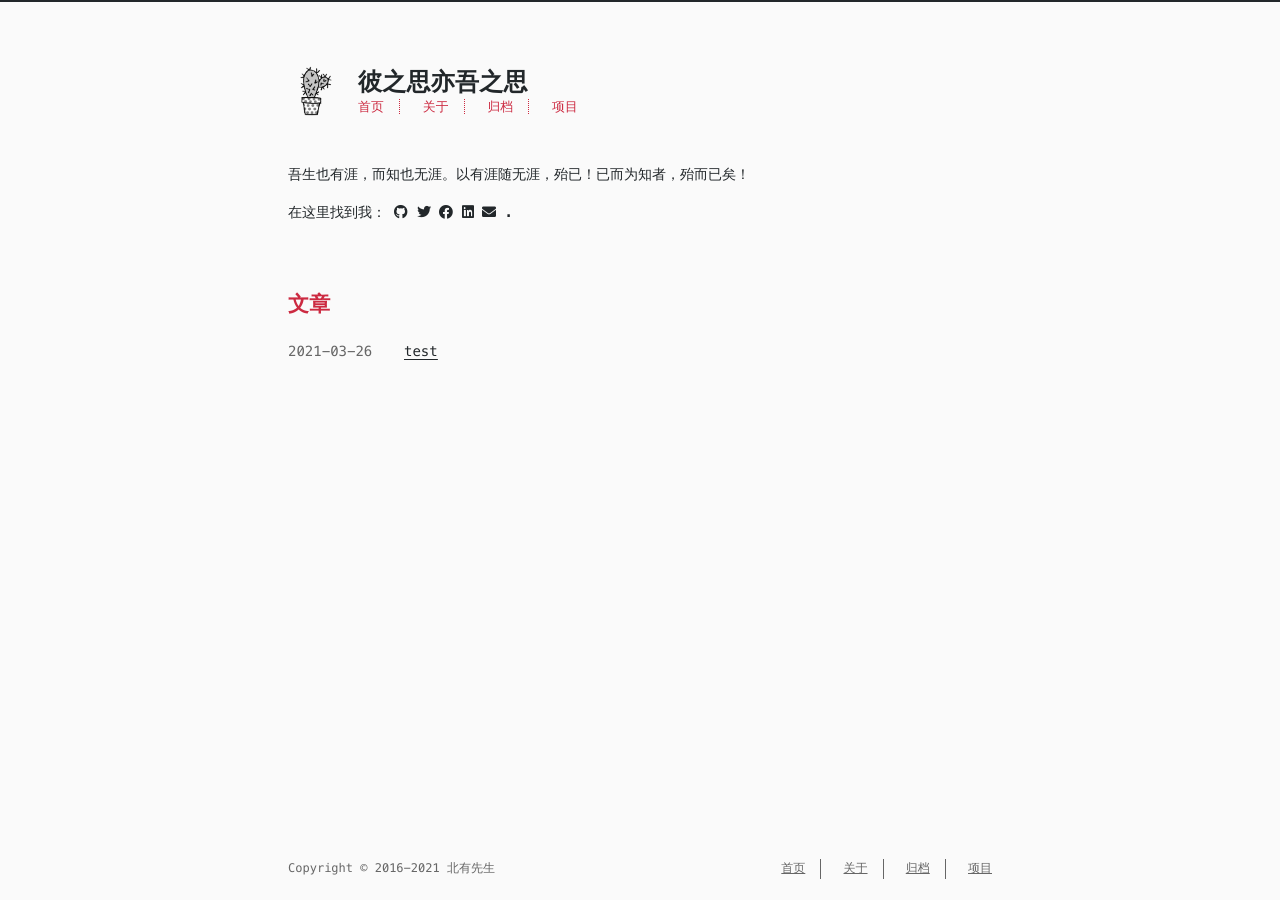
<file: index.html>
<!DOCTYPE html>
<html lang=zh>
<head>
    <!-- so meta -->
    <meta charset="utf-8">
    <meta http-equiv="X-UA-Compatible" content="IE=edge">
    <meta name="HandheldFriendly" content="True">
    <meta name="viewport" content="width=device-width, initial-scale=1, maximum-scale=5" />
    <meta name="description" content="吾生也有涯，而知也无涯。以有涯随无涯，殆已！已而为知者，殆而已矣！">
<meta property="og:type" content="website">
<meta property="og:title" content="彼之思亦吾之思">
<meta property="og:url" content="https://chuanbei32.github.io/index.html">
<meta property="og:site_name" content="彼之思亦吾之思">
<meta property="og:description" content="吾生也有涯，而知也无涯。以有涯随无涯，殆已！已而为知者，殆而已矣！">
<meta property="og:locale" content="zh_CN">
<meta property="article:author" content="北有先生">
<meta name="twitter:card" content="summary">
    
    
      
        
          <link rel="shortcut icon" href="/images/favicon.ico">
        
      
      
        
          <link rel="icon" type="image/png" href="/images/favicon-192x192.png" sizes="192x192">
        
      
      
        
          <link rel="apple-touch-icon" sizes="180x180" href="/images/apple-touch-icon.png">
        
      
    
    <!-- title -->
    <title>彼之思亦吾之思</title>
    <!-- styles -->
    
<link rel="stylesheet" href="/css/style.css">

    <!-- persian styles -->
    
    <!-- rss -->
    
    
<meta name="generator" content="Hexo 5.4.0"></head>

<body class="max-width mx-auto px3 ltr">
    
    <div class="content index py4">
        
          <header id="header">
  <a href="/">
  
    
      <div id="logo" style="background-image: url(/images/logo.png);"></div>
    
  
    <div id="title">
      <h1>彼之思亦吾之思</h1>
    </div>
  </a>
  <div id="nav">
    <ul>
      <li class="icon">
        <a href="#" aria-label="Menu"><i class="fas fa-bars fa-2x"></i></a>
      </li>
       
        <li><a href="/">首页</a></li>
       
        <li><a href="/about/">关于</a></li>
       
        <li><a href="/archives/">归档</a></li>
       
        <li><a href="/projects_url">项目</a></li>
      
    </ul>
  </div>
</header>

        
        <section id="about">
  
    <p>吾生也有涯，而知也无涯。以有涯随无涯，殆已！已而为知者，殆而已矣！</p>

  
  
    <p>
      在这里找到我：
      
      
      
        
          <a class="icon" target="_blank" rel="noopener" href="http://github.com/probberechts/cactus-dark" aria-label="github">
            <i class="fab fa-github"></i><!--
      ---></a><!--
    ---><!--
    --->  
        
      
        
          <a class="icon" target="_blank" rel="noopener" href="/" aria-label="twitter">
            <i class="fab fa-twitter"></i><!--
      ---></a><!--
    ---><!--
    --->  
        
      
        
          <a class="icon" target="_blank" rel="noopener" href="/" aria-label="facebook">
            <i class="fab fa-facebook"></i><!--
      ---></a><!--
    ---><!--
    --->  
        
      
        
          <a class="icon" target="_blank" rel="noopener" href="/" aria-label="linkedin">
            <i class="fab fa-linkedin"></i><!--
      ---></a><!--
    ---><!--
    --->   
        
      
        
          <a class="icon" target="_blank" rel="noopener" href="mailto:name@email.com" aria-label="mail">
            <i class="fas fa-envelope"></i><!--
      ---></a>
        <!--
    --->.
        
      
    </p>
  
</section>

<section id="writing">
  <span class="h1"><a href="/archives/">文章</a></span>
  
  <ul class="post-list">
    
    
      
    
    
      <li class="post-item">
        
    <div class="meta">
      
        
          <time datetime="2021-03-26T04:06:59.000Z" itemprop="datePublished">2021-03-26</time>
        
      
    </div>


        <span>
    
        <a class="" href="/2021/03/26/test/">test</a>
    


</span>
      </li>
    
  </ul>
  
</section>



        
        <footer id="footer">
  <div class="footer-left">
    Copyright &copy;
    
    
    2016-2021
    北有先生
  </div>
  <div class="footer-right">
    <nav>
      <ul>
         
          <li><a href="/">首页</a></li>
         
          <li><a href="/about/">关于</a></li>
         
          <li><a href="/archives/">归档</a></li>
         
          <li><a href="/projects_url">项目</a></li>
        
      </ul>
    </nav>
  </div>
</footer>

    </div>
    <!-- styles -->



  <link rel="preload" as="style" href="https://cdnjs.cloudflare.com/ajax/libs/font-awesome/5.15.2/css/all.min.css" crossorigin="anonymous" onload="this.onload=null;this.rel='stylesheet'"/>


    <!-- jquery -->
 
  <script src="https://cdnjs.cloudflare.com/ajax/libs/jquery/3.6.0/jquery.min.js" crossorigin="anonymous"></script> 




<!-- clipboard -->


<script src="/js/main.js"></script>

<!-- search -->

<!-- Google Analytics -->

<!-- Baidu Analytics -->

<!-- Cloudflare Analytics -->

<!-- Umami Analytics -->

<!-- Disqus Comments -->


</body>
</html>
</file>
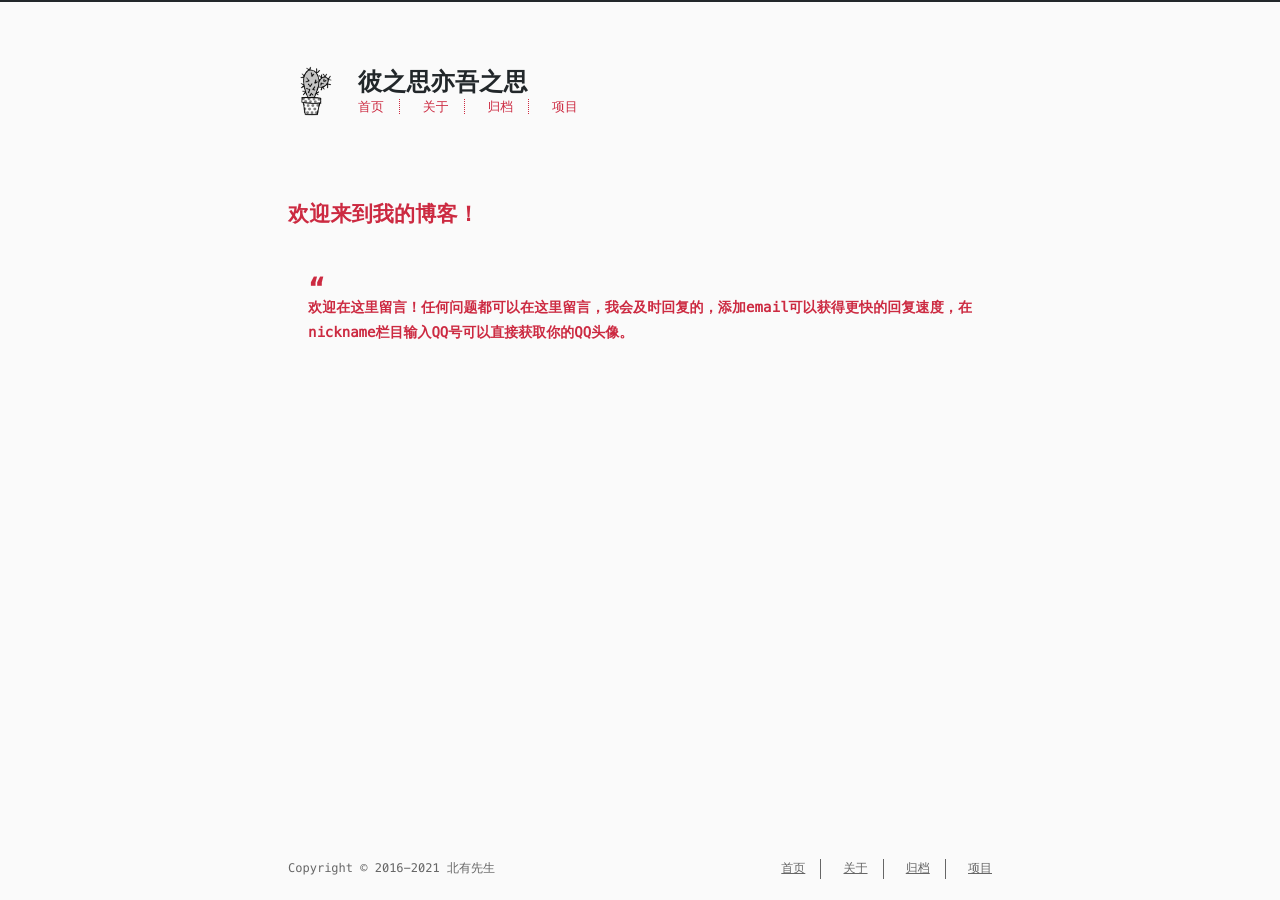
<file: guestbook/index.html>
<!DOCTYPE html>
<html lang=zh>
<head>
    <!-- so meta -->
    <meta charset="utf-8">
    <meta http-equiv="X-UA-Compatible" content="IE=edge">
    <meta name="HandheldFriendly" content="True">
    <meta name="viewport" content="width=device-width, initial-scale=1, maximum-scale=5" />
    <meta name="description" content="欢迎来到我的博客！ 欢迎在这里留言！任何问题都可以在这里留言，我会及时回复的，添加email可以获得更快的回复速度，在nickname栏目输入QQ号可以直接获取你的QQ头像。">
<meta property="og:type" content="website">
<meta property="og:title" content="留言板">
<meta property="og:url" content="https://chuanbei32.github.io/guestbook/index.html">
<meta property="og:site_name" content="彼之思亦吾之思">
<meta property="og:description" content="欢迎来到我的博客！ 欢迎在这里留言！任何问题都可以在这里留言，我会及时回复的，添加email可以获得更快的回复速度，在nickname栏目输入QQ号可以直接获取你的QQ头像。">
<meta property="og:locale" content="zh_CN">
<meta property="article:published_time" content="2020-09-13T05:34:29.000Z">
<meta property="article:modified_time" content="2021-03-26T05:09:56.689Z">
<meta property="article:author" content="北有先生">
<meta name="twitter:card" content="summary">
    
    
      
        
          <link rel="shortcut icon" href="/images/favicon.ico">
        
      
      
        
          <link rel="icon" type="image/png" href="/images/favicon-192x192.png" sizes="192x192">
        
      
      
        
          <link rel="apple-touch-icon" sizes="180x180" href="/images/apple-touch-icon.png">
        
      
    
    <!-- title -->
    <title>留言板</title>
    <!-- styles -->
    
<link rel="stylesheet" href="/css/style.css">

    <!-- persian styles -->
    
    <!-- rss -->
    
    
<meta name="generator" content="Hexo 5.4.0"></head>

<body class="max-width mx-auto px3 ltr">
    
    <div class="content index py4">
        
          <header id="header">
  <a href="/">
  
    
      <div id="logo" style="background-image: url(/images/logo.png);"></div>
    
  
    <div id="title">
      <h1>彼之思亦吾之思</h1>
    </div>
  </a>
  <div id="nav">
    <ul>
      <li class="icon">
        <a href="#" aria-label="Menu"><i class="fas fa-bars fa-2x"></i></a>
      </li>
       
        <li><a href="/">首页</a></li>
       
        <li><a href="/about/">关于</a></li>
       
        <li><a href="/archives/">归档</a></li>
       
        <li><a href="/projects_url">项目</a></li>
      
    </ul>
  </div>
</header>

        
        <article class="post" itemscope itemtype="http://schema.org/BlogPosting">
  

  <div class="content" itemprop="articleBody">
      
          <h1 id="欢迎来到我的博客！"><a href="#欢迎来到我的博客！" class="headerlink" title="欢迎来到我的博客！"></a>欢迎来到我的博客！</h1><blockquote>
<p>欢迎在这里留言！任何问题都可以在这里留言，我会及时回复的，添加email可以获得更快的回复速度，在nickname栏目输入QQ号可以直接获取你的QQ头像。</p>
</blockquote>

        
  </div>
</article>

        
        <footer id="footer">
  <div class="footer-left">
    Copyright &copy;
    
    
    2016-2021
    北有先生
  </div>
  <div class="footer-right">
    <nav>
      <ul>
         
          <li><a href="/">首页</a></li>
         
          <li><a href="/about/">关于</a></li>
         
          <li><a href="/archives/">归档</a></li>
         
          <li><a href="/projects_url">项目</a></li>
        
      </ul>
    </nav>
  </div>
</footer>

    </div>
    <!-- styles -->



  <link rel="preload" as="style" href="https://cdnjs.cloudflare.com/ajax/libs/font-awesome/5.15.2/css/all.min.css" crossorigin="anonymous" onload="this.onload=null;this.rel='stylesheet'"/>


    <!-- jquery -->
 
  <script src="https://cdnjs.cloudflare.com/ajax/libs/jquery/3.6.0/jquery.min.js" crossorigin="anonymous"></script> 




<!-- clipboard -->


<script src="/js/main.js"></script>

<!-- search -->

<!-- Google Analytics -->

<!-- Baidu Analytics -->

<!-- Cloudflare Analytics -->

<!-- Umami Analytics -->

<!-- Disqus Comments -->


</body>
</html>
</file>
<file: css/style.css>
.inline {
  display: inline;
}
.block {
  display: block;
}
.inline-block {
  display: inline-block;
}
.table {
  display: table;
}
.table-cell {
  display: table-cell;
}
.overflow-hidden {
  overflow: hidden;
}
.overflow-scroll {
  overflow: scroll;
}
.overflow-auto {
  overflow: auto;
}
.clearfix:before,
.clearfix:after {
  display: table;
  content: " ";
}
.clearfix:after {
  clear: both;
}
.left {
  float: left;
}
.right {
  float: right;
}
.fit {
  max-width: 100%;
}
.truncate {
  display: inline-block;
  overflow: hidden;
  text-overflow: ellipsis;
  white-space: nowrap;
}
.max-width-1 {
  max-width: 24rem;
}
.max-width-2 {
  max-width: 32rem;
}
.max-width-3 {
  max-width: 48rem;
}
.max-width-4 {
  max-width: 64rem;
}
.border-box {
  box-sizing: border-box;
}
.m0 {
  margin: 0;
}
.mt0 {
  margin-top: 0;
}
.mr0 {
  margin-right: 0;
}
.mb0 {
  margin-bottom: 0;
}
.ml0 {
  margin-left: 0;
}
.mx0 {
  margin-right: 0;
  margin-left: 0;
}
.my0 {
  margin-top: 0;
  margin-bottom: 0;
}
.m1 {
  margin: 0.5rem;
}
.mt1 {
  margin-top: 0.5rem;
}
.mr1 {
  margin-right: 0.5rem;
}
.mb1 {
  margin-bottom: 0.5rem;
}
.ml1 {
  margin-left: 0.5rem;
}
.mx1 {
  margin-right: 0.5rem;
  margin-left: 0.5rem;
}
.my1 {
  margin-top: 0.5rem;
  margin-bottom: 0.5rem;
}
.m2 {
  margin: 1rem;
}
.mt2 {
  margin-top: 1rem;
}
.mr2 {
  margin-right: 1rem;
}
.mb2 {
  margin-bottom: 1rem;
}
.ml2 {
  margin-left: 1rem;
}
.mx2 {
  margin-right: 1rem;
  margin-left: 1rem;
}
.my2 {
  margin-top: 1rem;
  margin-bottom: 1rem;
}
.m3 {
  margin: 2rem;
}
.mt3 {
  margin-top: 2rem;
}
.mr3 {
  margin-right: 2rem;
}
.mb3 {
  margin-bottom: 2rem;
}
.ml3 {
  margin-left: 2rem;
}
.mx3 {
  margin-right: 2rem;
  margin-left: 2rem;
}
.my3 {
  margin-top: 2rem;
  margin-bottom: 2rem;
}
.m4 {
  margin: 4rem;
}
.mt4 {
  margin-top: 4rem;
}
.mr4 {
  margin-right: 4rem;
}
.mb4 {
  margin-bottom: 4rem;
}
.ml4 {
  margin-left: 4rem;
}
.mx4 {
  margin-right: 4rem;
  margin-left: 4rem;
}
.my4 {
  margin-top: 4rem;
  margin-bottom: 4rem;
}
.mxn1 {
  margin-right: -0.5rem;
  margin-left: -0.5rem;
}
.mxn2 {
  margin-right: -1rem;
  margin-left: -1rem;
}
.mxn3 {
  margin-right: -2rem;
  margin-left: -2rem;
}
.mxn4 {
  margin-right: -4rem;
  margin-left: -4rem;
}
.ml-auto {
  margin-left: auto;
}
.mr-auto {
  margin-right: auto;
}
.mx-auto {
  margin-right: auto;
  margin-left: auto;
}
.p0 {
  padding: 0;
}
.pt0 {
  padding-top: 0;
}
.pr0 {
  padding-right: 0;
}
.pb0 {
  padding-bottom: 0;
}
.pl0 {
  padding-left: 0;
}
.px0 {
  padding-right: 0;
  padding-left: 0;
}
.py0 {
  padding-top: 0;
  padding-bottom: 0;
}
.p1 {
  padding: 0.5rem;
}
.pt1 {
  padding-top: 0.5rem;
}
.pr1 {
  padding-right: 0.5rem;
}
.pb1 {
  padding-bottom: 0.5rem;
}
.pl1 {
  padding-left: 0.5rem;
}
.py1 {
  padding-top: 0.5rem;
  padding-bottom: 0.5rem;
}
.px1 {
  padding-right: 0.5rem;
  padding-left: 0.5rem;
}
.p2 {
  padding: 1rem;
}
.pt2 {
  padding-top: 1rem;
}
.pr2 {
  padding-right: 1rem;
}
.pb2 {
  padding-bottom: 1rem;
}
.pl2 {
  padding-left: 1rem;
}
.py2 {
  padding-top: 1rem;
  padding-bottom: 1rem;
}
.px2 {
  padding-right: 1rem;
  padding-left: 1rem;
}
.p3 {
  padding: 2rem;
}
.pt3 {
  padding-top: 2rem;
}
.pr3 {
  padding-right: 2rem;
}
.pb3 {
  padding-bottom: 2rem;
}
.pl3 {
  padding-left: 2rem;
}
.py3 {
  padding-top: 2rem;
  padding-bottom: 2rem;
}
.px3 {
  padding-right: 2rem;
  padding-left: 2rem;
}
.p4 {
  padding: 4rem;
}
.pt4 {
  padding-top: 4rem;
}
.pr4 {
  padding-right: 4rem;
}
.pb4 {
  padding-bottom: 4rem;
}
.pl4 {
  padding-left: 4rem;
}
.py4 {
  padding-top: 4rem;
  padding-bottom: 4rem;
}
.px4 {
  padding-right: 4rem;
  padding-left: 4rem;
}
body h1,
body .h1 {
  display: block;
  margin-top: 3rem;
  margin-bottom: 1rem;
  color: #cc2a41;
  letter-spacing: 0.01em;
  font-weight: 700;
  font-style: normal;
  font-size: 1.5em;
  -moz-osx-font-smoothing: grayscale;
  -webkit-font-smoothing: antialiased;
}
body h2,
body .h2 {
  position: relative;
  display: block;
  margin-top: 2rem;
  margin-bottom: 0.5rem;
  color: rgba(86,124,119,0.8);
  text-transform: none;
  letter-spacing: normal;
  font-weight: bold;
  font-size: 1rem;
}
body h3 {
  color: rgba(86,124,119,0.8);
  text-decoration: underline;
  font-weight: bold;
  font-size: 0.9rem;
}
body h4,
body h5,
body h6 {
  display: inline;
  text-decoration: none;
  color: #666;
  font-weight: bold;
  font-size: 0.9rem;
}
body h3,
body h4,
body h5,
body h6 {
  margin-top: 0.9rem;
  margin-bottom: 0.5rem;
}
body hr {
  border: 0.5px dashed #666;
  opacity: 0.5;
  margin: 0;
  margin-top: 20px;
  margin-bottom: 20px;
}
body strong {
  font-weight: bold;
}
body em,
body cite {
  font-style: italic;
}
body sup,
body sub {
  position: relative;
  vertical-align: baseline;
  font-size: 0.75em;
  line-height: 0;
}
body sup {
  top: -0.5em;
}
body sub {
  bottom: -0.2em;
}
body small {
  font-size: 0.85em;
}
body acronym,
body abbr {
  border-bottom: 1px dotted;
}
body ul,
body ol,
body dl {
  line-height: 1.725;
}
body ul ul,
body ol ul,
body ul ol,
body ol ol {
  margin-top: 0;
  margin-bottom: 0;
}
body ol {
  list-style: decimal;
}
body dt {
  font-weight: bold;
}
body table {
  width: 100%;
  border-collapse: collapse;
  text-align: left;
  font-size: 12px;
  overflow: auto;
  display: block;
}
body th {
  padding: 8px;
  border-bottom: 1px dashed #666;
  color: rgba(86,124,119,0.8);
  font-weight: bold;
  font-size: 13px;
}
body td {
  padding: 0 8px;
  border-bottom: none;
}
@font-face {
  font-style: normal;
  font-family: "Meslo LG";
  src: local("Meslo LG S"), url("../lib/meslo-LG/MesloLGS-Regular.ttf") format("truetype");
}
*,
*:before,
*:after {
  box-sizing: border-box;
}
html {
  margin: 0;
  padding: 0;
  height: 100%;
  border-top: 2px solid #22272a;
  -webkit-text-size-adjust: 100%;
  -ms-text-size-adjust: 100%;
}
body {
  margin: 0;
  height: 100%;
  background-color: #fafafa;
  color: #22272a;
  font-display: swap;
  font-weight: 400;
  font-size: 14px;
  font-family: "Menlo", "Meslo LG", monospace;
  line-height: 1.725;
  text-rendering: geometricPrecision;
  flex: 1;
  -moz-osx-font-smoothing: grayscale;
  -webkit-font-smoothing: antialiased;
}
.content {
  position: relative;
  display: flex;
  flex-direction: column;
  min-height: 100%;
  overflow-wrap: break-word;
}
.content p {
  hyphens: auto;
  -moz-hyphens: auto;
  -ms-hyphens: auto;
  -webkit-hyphens: auto;
}
.content code {
  hyphens: manual;
  -moz-hyphens: manual;
  -ms-hyphens: manual;
  -webkit-hyphens: manual;
}
.content a {
  color: #22272a;
  text-decoration: none;
  background-image: linear-gradient(transparent, transparent 5px, #22272a 5px, #22272a);
  background-position: bottom;
  background-size: 100% 6px;
  background-repeat: repeat-x;
}
.content a:hover {
  background-image: linear-gradient(transparent, transparent 4px, rgba(86,124,119,0.4) 4px, rgba(86,124,119,0.4));
}
.content a.icon {
  background: none;
}
.content a.icon:hover {
  color: rgba(86,124,119,0.4);
}
.content h1 a,
.content .h1 a,
.content h2 a,
.content h3 a,
.content h4 a,
.content h5 a,
.content h6 a {
  background: none;
  color: inherit;
  text-decoration: none;
}
.content h1 a:hover,
.content .h1 a:hover,
.content h2 a:hover,
.content h3 a:hover,
.content h4 a:hover,
.content h5 a:hover,
.content h6 a:hover {
  background-image: linear-gradient(transparent, transparent 6px, rgba(86,124,119,0.4) 6px, rgba(86,124,119,0.4));
  background-position: bottom;
  background-size: 100% 6px;
  background-repeat: repeat-x;
}
.content h6 a {
  background: none;
  color: inherit;
  text-decoration: none;
}
.content h6 a:hover {
  background-image: linear-gradient(transparent, transparent 6px, rgba(86,124,119,0.4) 6px, rgba(86,124,119,0.4));
  background-position: bottom;
  background-size: 100% 6px;
  background-repeat: repeat-x;
}
@media (min-width: 540px) {
  .image-wrap {
    flex-direction: row;
    margin-bottom: 2rem;
  }
  .image-wrap .image-block {
    flex: 1 0 35%;
    margin-right: 2rem;
  }
  .image-wrap p {
    flex: 1 0 65%;
  }
}
.max-width {
  max-width: 48rem;
}
@media (max-width: 480px) {
  .px3 {
    padding-right: 1rem;
    padding-left: 1rem;
  }
  .my4 {
    margin-top: 2rem;
    margin-bottom: 2rem;
  }
}
@media (min-width: 480px) {
  p {
    text-align: justify;
  }
}
#header {
  margin: 0 auto 2rem;
  width: 100%;
}
#header h1,
#header .h1 {
  margin-top: 0;
  margin-bottom: 0;
  color: #22272a;
  letter-spacing: 0.01em;
  font-weight: 700;
  font-style: normal;
  font-size: 1.5rem;
  line-height: 2rem;
  -moz-osx-font-smoothing: grayscale;
  -webkit-font-smoothing: antialiased;
}
#header a {
  background: none;
  color: inherit;
  text-decoration: none;
}
#header #logo {
  display: inline-block;
  float: left;
  margin-right: 20px;
  width: 50px;
  height: 50px;
  border-radius: 5px;
  background-size: 50px 50px;
  background-repeat: no-repeat;
  filter: grayscale(100%);
  -webkit-filter: grayscale(100%);
}
#header #nav {
  color: #cc2a41;
  letter-spacing: 0.01em;
  font-weight: 200;
  font-style: normal;
  font-size: 0.8rem;
}
#header #nav ul {
  margin: 0;
  padding: 0;
  list-style-type: none;
  line-height: 15px;
}
#header #nav ul a {
  margin-right: 15px;
  color: #cc2a41;
}
#header #nav ul a:hover {
  background-image: linear-gradient(transparent, transparent 5px, #cc2a41 5px, #cc2a41);
  background-position: bottom;
  background-size: 100% 6px;
  background-repeat: repeat-x;
}
#header #nav ul li {
  display: inline-block;
  margin-right: 15px;
  border-right: 1px dotted;
  border-color: #cc2a41;
  vertical-align: middle;
}
#header #nav ul .icon {
  display: none;
}
#header #nav ul li:last-child {
  margin-right: 0;
  border-right: 0;
}
#header #nav ul li:last-child a {
  margin-right: 0;
}
#header:hover #logo {
  filter: none;
  -webkit-filter: none;
}
@media screen and (max-width: 480px) {
  #header #title {
    display: table;
    margin-right: 5rem;
    min-height: 50px;
  }
  #header #title h1 {
    display: table-cell;
    vertical-align: middle;
  }
  #header #nav ul a:hover {
    background: none;
  }
  #header #nav ul li {
    display: none;
    border-right: 0;
  }
  #header #nav ul li.icon {
    position: absolute;
    top: 77px;
    right: 1rem;
    display: inline-block;
  }
  #header #nav ul.responsive li {
    display: block;
  }
  #header #nav li:not(:first-child) {
    padding-top: 1rem;
    padding-left: 70px;
    font-size: 1rem;
  }
}
#header-post {
  position: fixed;
  top: 2rem;
  right: 0;
  display: inline-block;
  float: right;
  z-index: 100;
}
#header-post a {
  background: none;
  color: inherit;
  text-decoration: none;
}
#header-post a.icon {
  background: none;
}
#header-post a.icon:hover {
  color: rgba(86,124,119,0.4);
}
#header-post ol {
  list-style-type: none;
}
#header-post ul {
  display: inline-block;
  margin: 0;
  padding: 0;
  list-style-type: none;
}
#header-post ul li {
  display: inline-block;
  margin-right: 15px;
  vertical-align: middle;
}
#header-post ul li:last-child {
  margin-right: 0;
}
#header-post #menu-icon {
  float: right;
  margin-right: 2rem;
  margin-left: 15px;
}
#header-post #menu-icon:hover {
  color: #cc2a41;
}
#header-post #menu-icon-tablet {
  float: right;
  margin-right: 2rem;
  margin-left: 15px;
}
#header-post #menu-icon-tablet:hover {
  color: #cc2a41;
}
#header-post #top-icon-tablet {
  position: fixed;
  right: 2rem;
  bottom: 2rem;
  margin-right: 2rem;
  margin-left: 15px;
}
#header-post #top-icon-tablet:hover {
  color: #cc2a41;
}
#header-post .active {
  color: #cc2a41;
}
#header-post #menu {
  visibility: hidden;
  margin-right: 2rem;
}
#header-post #nav {
  color: #cc2a41;
  letter-spacing: 0.01em;
  font-weight: 200;
  font-style: normal;
  font-size: 0.8rem;
}
#header-post #nav ul {
  line-height: 15px;
}
#header-post #nav ul a {
  margin-right: 15px;
  color: #cc2a41;
}
#header-post #nav ul a:hover {
  background-image: linear-gradient(transparent, transparent 5px, #cc2a41 5px, #cc2a41);
  background-position: bottom;
  background-size: 100% 6px;
  background-repeat: repeat-x;
}
#header-post #nav ul li {
  border-right: 1px dotted #cc2a41;
}
#header-post #nav ul li:last-child {
  margin-right: 0;
  border-right: 0;
}
#header-post #nav ul li:last-child a {
  margin-right: 0;
}
#header-post #actions {
  float: right;
  margin-top: 2rem;
  margin-right: 2rem;
  width: 100%;
  text-align: right;
}
#header-post #actions ul {
  display: block;
}
#header-post #actions .info {
  display: block;
  font-style: italic;
}
#header-post #share {
  clear: both;
  padding-top: 1rem;
  padding-right: 2rem;
  text-align: right;
}
#header-post #share li {
  display: block;
  margin: 0;
}
#header-post #toc {
  float: right;
  clear: both;
  overflow: auto;
  margin-top: 1rem;
  padding-right: 2rem;
  max-width: 20em;
  max-height: calc(95vh - 7rem);
  text-align: right;
}
#header-post #toc a:hover {
  color: rgba(86,124,119,0.4);
}
#header-post #toc .toc-level-1 > .toc-link {
  display: none;
}
#header-post #toc .toc-level-2 {
  color: #22272a;
  font-size: 0.8rem;
}
#header-post #toc .toc-level-2:before {
  color: #cc2a41;
  content: "#";
}
#header-post #toc .toc-level-3 {
  color: #666;
  font-size: 0.7rem;
}
#header-post #toc .toc-level-4 {
  color: #525252;
  font-size: 0.4rem;
}
#header-post #toc .toc-level-5 {
  display: none;
}
#header-post #toc .toc-level-6 {
  display: none;
}
#header-post #toc .toc-number {
  display: none;
}
@media screen and (max-width: 500px) {
  #header-post {
    display: none;
  }
}
@media screen and (max-width: 900px) {
  #header-post #menu-icon {
    display: none;
  }
  #header-post #actions {
    display: none;
  }
}
@media screen and (max-width: 1199px) {
  #header-post #toc {
    display: none;
  }
}
@media screen and (min-width: 900px) {
  #header-post #menu-icon-tablet {
    display: none !important;
  }
  #header-post #top-icon-tablet {
    display: none !important;
  }
}
@media screen and (min-width: 1199px) {
  #header-post #actions {
    width: auto;
  }
  #header-post #actions ul {
    display: inline-block;
    float: right;
  }
  #header-post #actions .info {
    display: inline;
    float: left;
    margin-right: 2rem;
    font-style: italic;
  }
}
@media print {
  #header-post {
    display: none;
  }
  #footer-post-container {
    display: none;
  }
}
#footer-post {
  position: fixed;
  right: 0;
  bottom: 0;
  left: 0;
  z-index: 5000000;
  width: 100%;
  border-top: 1px solid #666;
  background: #f5f5f5;
  transition: opacity 0.2s;
}
#footer-post a {
  background: none;
  color: inherit;
  text-decoration: none;
}
#footer-post a.icon {
  background: none;
}
#footer-post a.icon:hover {
  color: rgba(86,124,119,0.4);
}
#footer-post #nav-footer {
  padding-right: 1rem;
  padding-left: 1rem;
  background: #e1e1e1;
  text-align: center;
}
#footer-post #nav-footer a {
  color: #cc2a41;
  font-size: 1em;
}
#footer-post #nav-footer a:hover {
  background-image: linear-gradient(transparent, transparent 5px, #cc2a41 5px, #cc2a41);
  background-position: bottom;
  background-size: 100% 6px;
  background-repeat: repeat-x;
}
#footer-post #nav-footer ul {
  display: table;
  margin: 0;
  padding: 0;
  width: 100%;
  list-style-type: none;
}
#footer-post #nav-footer ul li {
  display: inline-table;
  padding: 10px;
  width: 20%;
  vertical-align: middle;
}
#footer-post #actions-footer {
  overflow: auto;
  margin-top: 1rem;
  margin-bottom: 1rem;
  padding-right: 1rem;
  padding-left: 1rem;
  width: 100%;
  text-align: center;
  white-space: nowrap;
}
#footer-post #actions-footer a {
  display: inline-block;
  padding-left: 1rem;
  color: #cc2a41;
}
#footer-post #share-footer {
  padding-right: 1rem;
  padding-left: 1rem;
  background: #e1e1e1;
  text-align: center;
}
#footer-post #share-footer ul {
  display: table;
  margin: 0;
  padding: 0;
  width: 100%;
  list-style-type: none;
}
#footer-post #share-footer ul li {
  display: inline-table;
  padding: 10px;
  width: 20%;
  vertical-align: middle;
}
#footer-post #toc-footer {
  clear: both;
  padding-top: 1rem;
  padding-bottom: 1rem;
  background: #e1e1e1;
  text-align: left;
}
#footer-post #toc-footer ol {
  margin: 0;
  padding-left: 20px;
  list-style-type: none;
}
#footer-post #toc-footer ol li {
  line-height: 30px;
}
#footer-post #toc-footer a:hover {
  color: rgba(86,124,119,0.4);
}
#footer-post #toc-footer .toc-level-1 > .toc-link {
  display: none;
}
#footer-post #toc-footer .toc-level-2 {
  color: #22272a;
  font-size: 0.8rem;
}
#footer-post #toc-footer .toc-level-2:before {
  color: #cc2a41;
  content: "#";
}
#footer-post #toc-footer .toc-level-3 {
  color: #666;
  font-size: 0.7rem;
  line-height: 15px;
}
#footer-post #toc-footer .toc-level-4 {
  display: none;
}
#footer-post #toc-footer .toc-level-5 {
  display: none;
}
#footer-post #toc-footer .toc-level-6 {
  display: none;
}
#footer-post #toc-footer .toc-number {
  display: none;
}
@media screen and (min-width: 500px) {
  #footer-post-container {
    display: none;
  }
}
.post-list {
  padding: 0;
}
.post-list .post-item {
  margin-bottom: 1rem;
  margin-left: 0;
  list-style-type: none;
}
.post-list .post-item .meta {
  display: block;
  margin-right: 16px;
  min-width: 100px;
  color: #666;
  font-size: 14px;
}
@media (min-width: 480px) {
  .post-list .post-item {
    display: flex;
    margin-bottom: 5px;
  }
  .post-list .post-item .meta {
    text-align: left;
  }
}
.project-list {
  padding: 0;
  list-style: none;
}
.project-list .project-item {
  margin-bottom: 5px;
}
.project-list .project-item p {
  display: inline;
}
article header .posttitle {
  margin-top: 0;
  margin-bottom: 0;
  text-transform: none;
  font-size: 1.5em;
  line-height: 1.25;
}
article header .meta {
  margin-top: 0;
  margin-bottom: 1rem;
}
article header .meta * {
  color: #666;
  font-size: 0.85rem;
}
article header .author {
  text-transform: uppercase;
  letter-spacing: 0.01em;
  font-weight: 700;
}
article header .postdate {
  display: inline;
}
article .content h2:before {
  position: absolute;
  top: -4px;
  left: -1rem;
  color: #cc2a41;
  content: "#";
  font-weight: bold;
  font-size: 1.2rem;
}
article .content img,
article .content video {
  display: block;
  margin: auto;
  max-width: 100%;
  height: auto;
}
article .content .video-container {
  position: relative;
  overflow: hidden;
  padding-top: 56.25%;
  height: 0;
}
article .content .video-container iframe,
article .content .video-container object,
article .content .video-container embed {
  position: absolute;
  top: 0;
  left: 0;
  margin-top: 0;
  width: 100%;
  height: 100%;
}
article .content blockquote {
  margin: 1rem 10px;
  padding: 0.5em 10px;
  background: inherit;
  color: #cc2a41;
  quotes: "\201C" "\201D" "\2018" "\2019";
  font-weight: bold;
}
article .content blockquote p {
  margin: 0;
}
article .content blockquote:before {
  margin-right: 0.25em;
  color: #cc2a41;
  content: "\201C";
  vertical-align: -0.4em;
  font-size: 2em;
  line-height: 0.1em;
}
article .content blockquote footer {
  margin: line-height 0;
  color: #666;
  font-size: 12px;
}
article .content blockquote footer a {
  background-image: linear-gradient(transparent, transparent 5px, #666 5px, #666);
  color: #666;
}
article .content blockquote footer a:hover {
  background-image: linear-gradient(transparent, transparent 4px, #858585 4px, #858585);
  color: #858585;
}
article .content blockquote footer cite:before {
  padding: 0 0.5em;
  content: "—";
}
article .content .pullquote {
  margin: 0;
  width: 45%;
  text-align: left;
}
article .content .pullquote.left {
  margin-right: 1em;
  margin-left: 0.5em;
}
article .content .pullquote.right {
  margin-right: 0.5em;
  margin-left: 1em;
}
article .content .caption {
  position: relative;
  display: block;
  margin-top: 0.5em;
  color: #666;
  text-align: center;
  font-size: 0.9em;
}
.posttitle {
  text-transform: none;
  font-size: 1.5em;
  line-height: 1.25;
}
.article-tag .tag-link {
  background-image: linear-gradient(transparent, transparent 10px, rgba(86,124,119,0.4) 10px, rgba(86,124,119,0.4));
  background-position: bottom;
  background-size: 100% 6px;
  background-repeat: repeat-x;
}
.article-tag .tag-link:before {
  content: "#";
}
.article-category .category-link {
  background-image: linear-gradient(transparent, transparent 10px, rgba(86,124,119,0.4) 10px, rgba(86,124,119,0.4));
  background-position: bottom;
  background-size: 100% 6px;
  background-repeat: repeat-x;
}
@media (min-width: 480px) {
  .article-tag,
  .article-category {
    display: inline;
  }
  .article-tag:before,
  .article-category:before {
    content: "|";
  }
}
#archive .post-year {
  list-style-type: none;
}
#archive .post-list {
  padding: 0;
}
#archive .post-list .post-item {
  margin-bottom: 1rem;
  margin-left: 0;
  list-style-type: none;
}
#archive .post-list .post-item .meta {
  display: block;
  margin-right: 16px;
  min-width: 100px;
  color: #666;
  font-size: 14px;
}
@media (min-width: 480px) {
  #archive .post-list .post-item {
    display: flex;
    margin-bottom: 5px;
    margin-left: 1rem;
  }
  #archive .post-list .post-item .meta {
    text-align: left;
  }
}
.blog-post-comments {
  margin-top: 4rem;
}
#footer {
  position: absolute;
  bottom: 0;
  margin-bottom: 10px;
  width: 100%;
  color: #666;
  vertical-align: top;
  text-align: center;
  font-size: 12px;
}
#footer ul {
  margin: 0;
  padding: 0;
  list-style: none;
}
#footer li {
  display: inline-block;
  margin-right: 15px;
  border-right: 1px solid;
  border-color: #666;
  vertical-align: middle;
}
#footer li a {
  margin-right: 15px;
}
#footer li:last-child {
  margin-right: 0;
  border-right: 0;
}
#footer li:last-child a {
  margin-right: 0;
}
#footer a {
  color: #666;
  text-decoration: underline;
  background-image: none;
}
#footer a:hover {
  color: #858585;
}
#footer .footer-left {
  height: 20px;
  vertical-align: middle;
  line-height: 20px;
}
@media (min-width: 39rem) {
  #footer {
    display: flex;
    flex-flow: row wrap;
    justify-content: space-between;
    align-items: center;
    align-content: center;
    margin-bottom: 20px;
  }
  #footer .footer-left {
    align-self: flex-start;
    margin-right: 20px;
  }
  #footer .footer-right {
    align-self: flex-end;
  }
}
.pagination {
  display: inline-block;
  margin-top: 2rem;
  width: 100%;
  text-align: center;
}
.pagination .page-number {
  color: #22272a;
  font-size: 0.8rem;
}
.pagination a {
  padding: 4px 6px;
  border-radius: 5px;
  background-image: none;
  color: #22272a;
  text-decoration: none;
}
.pagination a:hover {
  background-image: none;
}
.pagination a:hover:not(.active) {
  color: rgba(86,124,119,0.8);
}
.search-input {
  padding: 4px 7px;
  width: 100%;
  outline: none;
  border: solid 1px #666;
  border-radius: 5px;
  background-color: #fafafa;
  color: #22272a;
  font-size: 1.2rem;
  -webkit-border-radius: 5px;
  -moz-border-radius: 5px;
}
.search-input:focus {
  border: solid 1px #cc2a41;
}
#search-result ul.search-result-list {
  padding: 0;
  list-style-type: none;
}
#search-result li {
  margin: 2em auto;
}
#search-result a.search-result-title {
  background-image: none;
  color: #22272a;
  text-transform: capitalize;
  font-weight: bold;
  line-height: 1.2;
}
#search-result p.search-result {
  overflow: hidden;
  margin: 0.4em auto;
  max-height: 13em;
  text-align: justify;
  font-size: 0.8em;
}
#search-result em.search-keyword {
  border-bottom: 1px dashed rgba(86,124,119,0.4);
  color: rgba(86,124,119,0.4);
  font-weight: bold;
}
.search-no-result {
  display: none;
  padding-bottom: 0.5em;
  color: #22272a;
}
#tag-cloud .tag-cloud-title {
  color: #666;
}
#tag-cloud .tag-cloud-tags {
  clear: both;
  text-align: center;
}
#tag-cloud .tag-cloud-tags a {
  display: inline-block;
  margin: 10px;
}
.tooltipped {
  position: relative;
}
.tooltipped::after {
  position: absolute;
  z-index: 1000000;
  display: none;
  padding: 0.2em 0.5em;
  -webkit-font-smoothing: subpixel-antialiased;
  color: #fafafa;
  font-display: swap;
  font-weight: 400;
  font-size: 11.200000000000001px;
  font-family: "Menlo", "Meslo LG", monospace;
  line-height: 1.725;
  text-rendering: geometricPrecision;
  text-align: center;
  word-wrap: break-word;
  white-space: pre;
  content: attr(aria-label);
  background: #22272a;
  border-radius: 3px;
  opacity: 0;
}
.tooltipped::before {
  position: absolute;
  z-index: 1000001;
  display: none;
  width: 0;
  height: 0;
  color: #22272a;
  pointer-events: none;
  content: '';
  border: 6px solid transparent;
  opacity: 0;
}
.tooltipped:hover::before,
.tooltipped:active::before,
.tooltipped:focus::before,
.tooltipped:hover::after,
.tooltipped:active::after,
.tooltipped:focus::after {
  display: inline-block;
  text-decoration: none;
  animation-name: tooltip-appear;
  animation-duration: 0.1s;
  animation-fill-mode: forwards;
  animation-timing-function: ease-in;
}
.tooltipped-s::after,
.tooltipped-sw::after {
  top: 100%;
  right: 50%;
  margin-top: 6px;
}
.tooltipped-s::before,
.tooltipped-sw::before {
  top: auto;
  right: 50%;
  bottom: -7px;
  margin-right: -6px;
  border-bottom-color: #22272a;
}
.tooltipped-sw::after {
  margin-right: -16px;
}
.tooltipped-s::after {
  transform: translateX(50%);
}
@-moz-keyframes tooltip-appear {
  from {
    opacity: 0;
  }
  to {
    opacity: 1;
  }
}
@-webkit-keyframes tooltip-appear {
  from {
    opacity: 0;
  }
  to {
    opacity: 1;
  }
}
@-o-keyframes tooltip-appear {
  from {
    opacity: 0;
  }
  to {
    opacity: 1;
  }
}
@keyframes tooltip-appear {
  from {
    opacity: 0;
  }
  to {
    opacity: 1;
  }
}
#categories .category-list-title {
  color: #666;
}
#categories .category-list .category-list-item .category-list-count {
  color: #666;
}
#categories .category-list .category-list-item .category-list-count:before {
  content: " (";
}
#categories .category-list .category-list-item .category-list-count:after {
  content: ")";
}
.highlight {
  color: #333;
  background: #f8f8f8;
}
.highlight .code .comment,
.highlight .code .quote {
  color: #998;
  font-style: italic;
}
.highlight .code .keyword,
.highlight .code .selector-tag,
.highlight .code .subst {
  color: #333;
  font-weight: bold;
}
.highlight .code .number,
.highlight .code .literal,
.highlight .code .variable,
.highlight .code .template-variable,
.highlight .code .tag .attr {
  color: #008080;
}
.highlight .code .string,
.highlight .code .doctag {
  color: #d14;
}
.highlight .code .title,
.highlight .code .section,
.highlight .code .selector-id {
  color: #900;
  font-weight: bold;
}
.highlight .code .subst {
  font-weight: normal;
}
.highlight .code .type,
.highlight .code .class .title {
  color: #458;
  font-weight: bold;
}
.highlight .code .tag,
.highlight .code .name,
.highlight .code .attribute {
  color: #000080;
  font-weight: normal;
}
.highlight .code .regexp,
.highlight .code .link {
  color: #009926;
}
.highlight .code .symbol,
.highlight .code .bullet {
  color: #990073;
}
.highlight .code .built_in,
.highlight .code .builtin-name {
  color: #0086b3;
}
.highlight .code .meta {
  color: #999;
  font-weight: bold;
}
.highlight .code .deletion {
  background: #fdd;
}
.highlight .code .addition {
  background: #dfd;
}
.highlight .code .emphasis {
  font-style: italic;
}
.highlight .code .strong {
  font-weight: bold;
}
pre {
  overflow-x: auto;
  padding: 10px 15px;
  padding-bottom: 0;
  border: 1px dotted #666;
  border-radius: 4px;
  font-size: 13px;
  font-family: "Menlo", "Meslo LG", monospace;
  line-height: 22px;
  -webkit-border-radius: 4px;
}
pre code {
  display: block;
  padding: 0;
  border: none;
}
code {
  padding: 0 5px;
  border: 1px dotted #666;
  border-radius: 2px;
  -webkit-border-radius: 2px;
}
.highlight {
  overflow-x: auto;
  margin: 1rem 0;
  padding: 10px 15px;
  border-radius: 4px;
  background: #f5f5f5;
  font-family: "Menlo", "Meslo LG", monospace;
  -webkit-border-radius: 4px;
}
.highlight figcaption {
  margin: -5px 0 5px;
  color: #757575;
  font-size: 0.9em;
  transform: scale(1);
}
.highlight figcaption a {
  float: right;
  color: #757575;
  font-style: italic;
  font-size: 0.8em;
  background-image: linear-gradient(transparent, transparent 10px, rgba(86,124,119,0.4) 10px, rgba(86,124,119,0.4));
  background-position: bottom;
  background-size: 100% 6px;
  background-repeat: repeat-x;
}
.highlight figcaption a:hover {
  color: #919191;
}
.highlight figcaption:before,
.highlight figcaption content: "" {
  display: table;
}
.highlight figcaption:after {
  clear: both;
}
.highlight:hover .btn-copy {
  opacity: 1;
}
.highlight .btn-copy {
  font-size: 1.2rem;
  position: absolute;
  right: 20px;
  opacity: 0;
  transition: opacity 0.2s ease-in;
}
.highlight .btn-copy:hover {
  color: #cc2a41;
}
.highlight pre {
  margin: 0;
  padding: 0;
  border: none;
  background: none;
}
.highlight table {
  width: auto;
}
.highlight td.gutter {
  text-align: right;
  opacity: 0.2;
}
.highlight .line {
  height: 22px;
}
</file>
